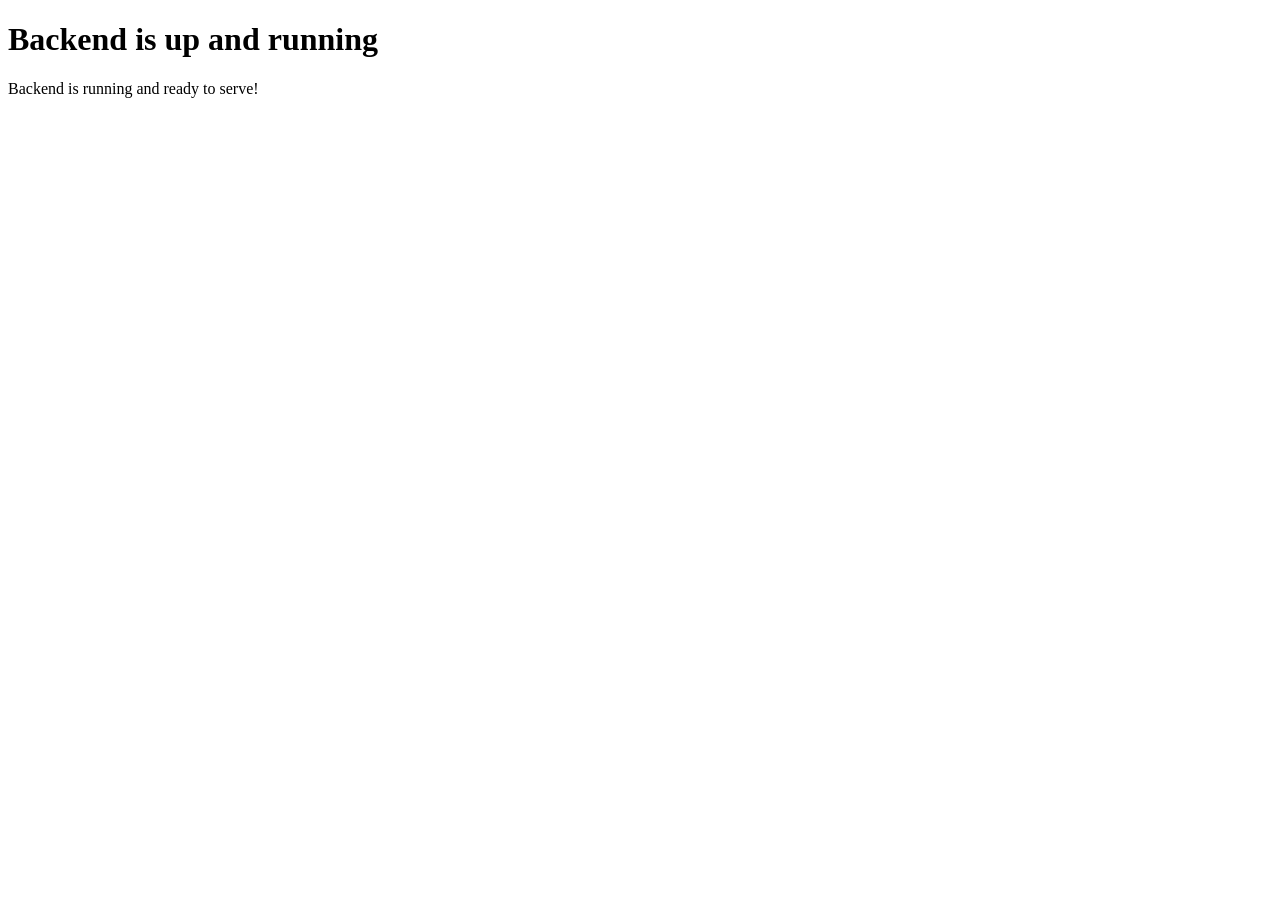
<file: templates/index.html>
<!DOCTYPE html>
<html lang="en">
<head>
    <meta charset="UTF-8">
    <meta name="viewport" content="width=device-width, initial-scale=1.0">
    <title>Backend Status</title>
</head>
<body>
    <h1>Backend is up and running</h1>
    <p>Backend is running and ready to serve!</p>
</body>
</html>
</file>
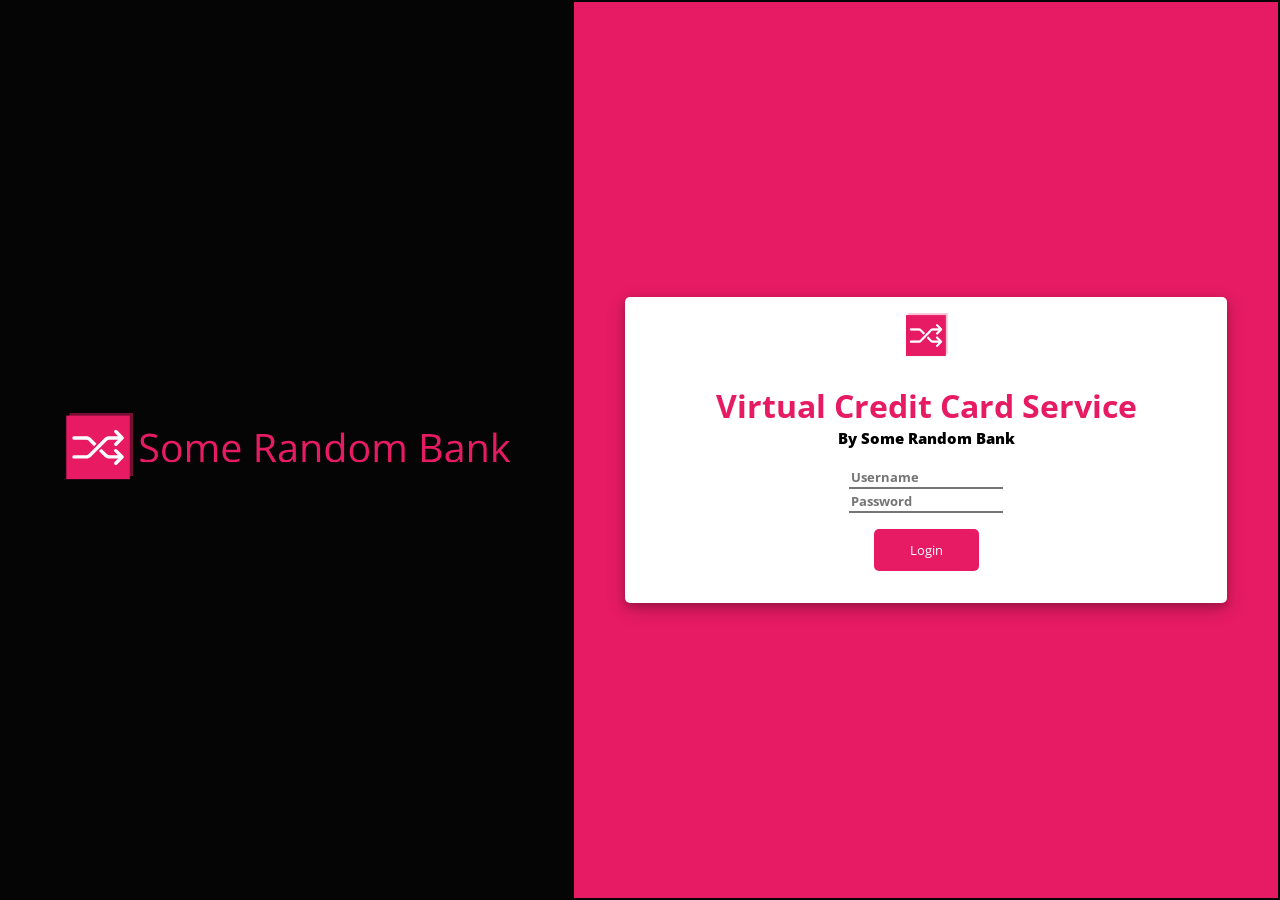
<file: templates/new_frontend.html>
<!DOCTYPE html>
<html lang="en">
<head>
    <meta charset="UTF-8">
    <meta name="viewport" content="width=device-width, initial-scale=1.0">
    <title>New Frontend</title>
</head>
<style>
    @import url('https://fonts.googleapis.com/css2?family=Open+Sans:wght@300&display=swap');
    body{
        font-family: 'Open Sans', sans-serif;
        text-align: center;
    }
    #blogosmall {
        text-decoration: none;
        font-size: 15px;
        text-align: right;
        margin-bottom: 16px;
        font-weight: 800;
    }
    #profilepic {
        border-radius: 50%;
        width: 50px;
        height: 50px;
        object-fit: cover;
        margin-top: 2vh;
    }
    button {
        padding: 12px 36px;
        margin: 16px;
        background-color: #E71B63;
        color: white;
        border: none;
        border-radius: 5px;
        font-family: 'Open Sans', sans-serif;
    }
    button:hover {
        background-color: #F46396;
    }
    #logo {
        color: #E71B63;
        margin-bottom: 0;
    }
    #container {
        border-radius: 5px;
        padding: 16px;
        margin-left: 50px;
        margin-right: 50px;
        background-color: white;
        box-shadow: 0 4px 8px 0 rgba(0, 0, 0, 0.2), 0 6px 20px 0 rgba(0, 0, 0, 0.19);
    }

    table {
        background-color: rgb(5, 5, 5);
        height: 100%;
        width: 100%;
        left: 0;
        top: 0;
        right: 0;
        bottom: 0;
        position: absolute;
    }

    form {
        margin-top: 16px;
    }
    form input {
        outline: 0;
        border-width: 0 0 2px;
        font-size: 13px;
        font-family: 'Open Sans', sans-serif;
        font-weight: bold;
        width: 150px;
        transition: all 0.3s ease 0s;
    }

    form input:focus {
        border-color: #E71B63;
        width: 250px;
    }

    .logoimg {
        width: 35vw;
        height: 25vh;
    }

    #supercont {
        background-color: #E71B63;
    }

    .onlyicon {
        width: 45px;
        height: 45px;
    }
    .navbar-basic {
        left: 0;
        top: 0;
        width: 100%;
        position: fixed;
        height: 12px;
    }

    .navbar-basic ul {
        list-style-type: none;
        margin: 0;
        padding: 0;
        overflow: hidden;
        background-color: rgb(5, 5, 5);
        box-shadow: 0 4px 8px 0 rgba(0, 0, 0, 0.2), 0 6px 20px 0 rgba(0, 0, 0, 0.19);
    }

    .navbar-basic li {
        float: left;
    }

    .navbar-basic li a {
        display: block;
        color: #E71B63;
        text-align: center;
        padding: 14px 16px;
        font-size: 16px;
        font-weight: 750;
        margin-top: 2vh;
        text-decoration: none;
        transition: all 0.3s ease 0s;
    }

    .navbar-basic li a:hover {
        font-weight: bold;
        color: #f2f2f2;
    }

    .navbar-basic .logo {
        padding: 0px 32px 0px 0px;
        margin-right: 32px;
    }
    #cam {
        display: none;
    }
</style>
<body>
    <table>
        <tr>
            <th id="logocont">
                <img src="logo.svg" class="logoimg">
            </th>
            <th id="supercont">
                <div id="cam">
                    <button id="start-camera">Start Camera</button>
                    <video id="video" width="320" height="240" autoplay></video>
                    <button id="click-photo">Click Photo</button>
                    <canvas id="canvas" width="320" height="240"></canvas>

                    <script>
                        let camera_button = document.querySelector("#start-camera");
                        let video = document.querySelector("#video");
                        let click_button = document.querySelector("#click-photo");
                        let canvas = document.querySelector("#canvas");

                        camera_button.addEventListener('click', async function() {
                            let stream = await navigator.mediaDevices.getUserMedia({video: true, audio: false});
                            video.srcObject = stream;
                            stream.getTracks().forEach(track => track.stop());
                        });

                        click_button.addEventListener('click', function() {
                            canvas.getContext('2d').drawImage(video, 0, 0, canvas.width, canvas.height);
                            let image_data_url = canvas.toDataURL('image/jpeg');
                            console.log(image_data_url);

                            // stream.getTracks().forEach(track => track.stop());
                        });
                    </script>
                </div>
                <div id="container"></div>
            </th>
        </tr>
    </table>
    <script type="text/javascript">
        var container = document.getElementById("container");
        var currentResponse;
        var token;
        var cameraWindowVisible = false;
        const ROOT_API_URL = "http://127.0.0.1:8000/";
        const USER_MANAGEMENT_API_URL = ROOT_API_URL+"user-management/";
        const CREDIT_CARD_MANAGEMENT_API_URL = ROOT_API_URL+"creditcard-management/";

        function login(uname, pswd) {
            const creds = {
                username: uname,
                password: pswd
            }

            return fetch(USER_MANAGEMENT_API_URL+"login/", {
                method: "POST",
                headers: {
                    "Content-Type": "application/json",
                    "Authorization": 'Basic ' + btoa(`${creds.username}:${creds.password}`),
                },
                body: JSON.stringify(creds),
            }).then(response => {
                if (!response.ok) {
                    console.error(response.text());
                }
                response = response.json().then(responseJSON => window.token = responseJSON.token).then(x => x = userinfo());
            });
        }

        function userinfo() {
            console.log("usserinfo:");
            console.log(token);

            const moreUserInfoResponse = fetch(USER_MANAGEMENT_API_URL+"user-info/", {
                method: "GET",
                headers: {
                    "Authorization": `Token ${window.token}`,
                },
            }).then(response => response.json().then(responseJSON => createDashboard(responseJSON)));
        }

        async function logout() {
            const logoutResponse = await fetch(USER_MANAGEMENT_API_URL+"logout/",{
                method: "POST",
                headers: {
                    "Authorization": `Token ${window.token}`,
                },
            });

            if (logoutResponse.status != 204) {
                console.error(logoutResponse.text());
            }
            token = null;
            return logoutResponse;
        }

        function logoutWrapper() {
            let logoutResult = logout();

            if (!logoutResult) {
                alert("logout failed!");
                console.log(token);
                return -1;
            }

            container.innerHTML = "";
            createLoginForm();

        }

        function loginWrapper() {
            let uname = document.getElementById("loginformusername").value;
            let pswd = document.getElementById("loginformpassword").value;

            let loginResult = login(uname, pswd);

            if (!loginResult) {
                console.log("Login failed!");
                return -1;
            } else {
                console.log("Logged in successfully");
            }

            container.innerHTML = "";
            let userDetails = userinfo();
        }

        function creditcardHTML(obj) {
            let cardParent = document.createElement("div");
            let card = document.createElement("div");
            card.style.boxShadow = "0 4px 8px 0 rgba(0, 0, 0, 0.2), 0 6px 20px 0 rgba(0, 0, 0, 0.19)";
            card.style.borderRadius = "12px";
            card.style.color = "white";
            card.style.backgroundColor = "rgb(5, 5, 5)";
            card.style.width = "200%";
            card.style.padding = "16px";

            let cardNumber = document.createElement("p");
            cardNumber.innerHTML = obj.card_no;
            cardNumber.innerHTML += "<br>";
            cardNumber.innerHTML += obj.expiry;

            let cardHolder = document.createElement("p");
            cardHolder.innerHTML = obj.user;

            let onlyIcon = document.createElement("img");
            onlyIcon.setAttribute("src", "only_icon.png");
            onlyIcon.setAttribute("class", "onlyicon");

            card.setAttribute("title", `CVV = ${obj.cvv}`);
            card.appendChild(onlyIcon);
            card.appendChild(cardNumber);
            
            card.appendChild(cardHolder);
            cardParent.appendChild(card);

            return card;

        }

        function createLoginForm() {

            container.style.marginTop = "0";

            document.getElementById("logocont").style.display = 'table-cell';

            let onlyIcon = document.createElement("img");
            onlyIcon.setAttribute("src", "only_icon.png");
            onlyIcon.setAttribute("class", "onlyicon");

            let heading = document.createElement("h1");
            heading.innerHTML = "Virtual Credit Card Service";
            heading.setAttribute("id", "logo");

            let pby = document.createElement("a");
            pby.innerHTML = "By Some Random Bank";
            pby.setAttribute("id", "blogosmall");

            let form = document.createElement("form");
            form.setAttribute("id", "loginform");
            form.setAttribute("autocomplete", "off");

            let username = document.createElement("input");
            username.setAttribute("type", "text");
            username.setAttribute("placeholder", "Username");
            username.setAttribute("id", "loginformusername");

            let password = document.createElement("input");
            password.setAttribute("type", "password");
            password.setAttribute("placeholder", "Password");
            password.setAttribute("id", "loginformpassword");

            let loginBtn = document.createElement("button");
            loginBtn.innerHTML = "Login";
            loginBtn.addEventListener("click", loginWrapper);

            container.appendChild(onlyIcon);
            container.appendChild(heading);
            container.appendChild(pby);
            form.appendChild(username);
            form.innerHTML += "<br>";
            form.appendChild(password);
            form.innerHTML += "<br>";
            form.appendChild(loginBtn);
            container.appendChild(form);
        }

        function toggleCameraWindow() {
            let cameraDiv = document.getElementById("cam");

            if (cameraWindowVisible === false) {
                cameraDiv.style.display = "block";
                cameraWindowVisible = true;
            } else {
                cameraDiv.style.display = "none";
                cameraWindowVisible = false;
            }
        }

        function createDashboard(obj) {

            document.getElementById("logocont").style.display = 'none';
            container.style.marginTop = "12vh";

            let navbar = document.createElement("div");
            navbar.setAttribute("class", "navbar-basic");

            // undefined check
            if (obj.avatar === undefined) {
                console.log("createDashboard: Rejected obj");
                return -1;
            }

            let navbarUL = document.createElement("ul");

            let profilePicLI = document.createElement("li");
            let profilePic = document.createElement("img");
            profilePic.setAttribute("src", ROOT_API_URL+obj.avatar);
            profilePic.setAttribute("id", "profilepic");
            // profilePic.setAttribute("class", "logo");

            let usernameLI = document.createElement("li");
            let username = document.createElement("a");
            username.innerHTML = obj.user;

            let email = document.createElement("p");
            email.innerHTML = obj.email;
            email.innerHTML += "<br>"
            email.innerHTML += obj.bio;

            let logoutBtnLI = document.createElement("li");
            let logoutBtn = document.createElement("button");
            logoutBtn.innerHTML = "Logout";
            logoutBtn.addEventListener("click", logoutWrapper);
            logoutBtn.setAttribute("id", "lgtbtn");
            logoutBtnLI.style.float = "right";

            let issueNewCardLI = document.createElement("li");
            let issueNewCardBtn = document.createElement("button");
            issueNewCardBtn.innerHTML = "Issue New Card";
            issueNewCardBtn.addEventListener("click", toggleCameraWindow);

            issueNewCardLI.appendChild(issueNewCardBtn);

            profilePicLI.appendChild(profilePic);
            usernameLI.appendChild(username);
            logoutBtnLI.appendChild(logoutBtn);

            navbarUL.appendChild(profilePicLI);
            navbarUL.appendChild(usernameLI);
            navbarUL.appendChild(issueNewCardLI);
            navbarUL.appendChild(logoutBtnLI);
            
            navbar.appendChild(navbarUL);

            let testP = document.createElement("p");
            testP.innerHTML =  "No cards have been issued to you as of now.";

            let moreCardsResponse = fetch(CREDIT_CARD_MANAGEMENT_API_URL, {
                method: "GET",
                headers: {
                    "Authorization": `Token ${window.token}`,
                }
            }).then(response => response.json().then(responseJSON => {
                testP.innerHTML = "Currently issued cards";

                let cardList = document.createElement("ul");
                cardList.style.listStyleType = "none";
                cardList.style.display = "flex";
                cardList.style.flexDirection = "column";
                cardList.style.justifyContent = "space-evenly";
                cardList.style.alignItems = "center";

                for (let i = 0; i < responseJSON.length; i++) {
                    let card = creditcardHTML(responseJSON[i]);
                    let cardLI = document.createElement("li");
                    cardLI.style.margin = "10px";
                    cardLI.appendChild(card);
                    cardList.appendChild(cardLI);
                }

                container.appendChild(cardList);
            }));

            container.appendChild(navbar);
            container.appendChild(email);
            container.appendChild(testP);
        }
        createLoginForm();
    </script>
</body>
</html>
</file>
